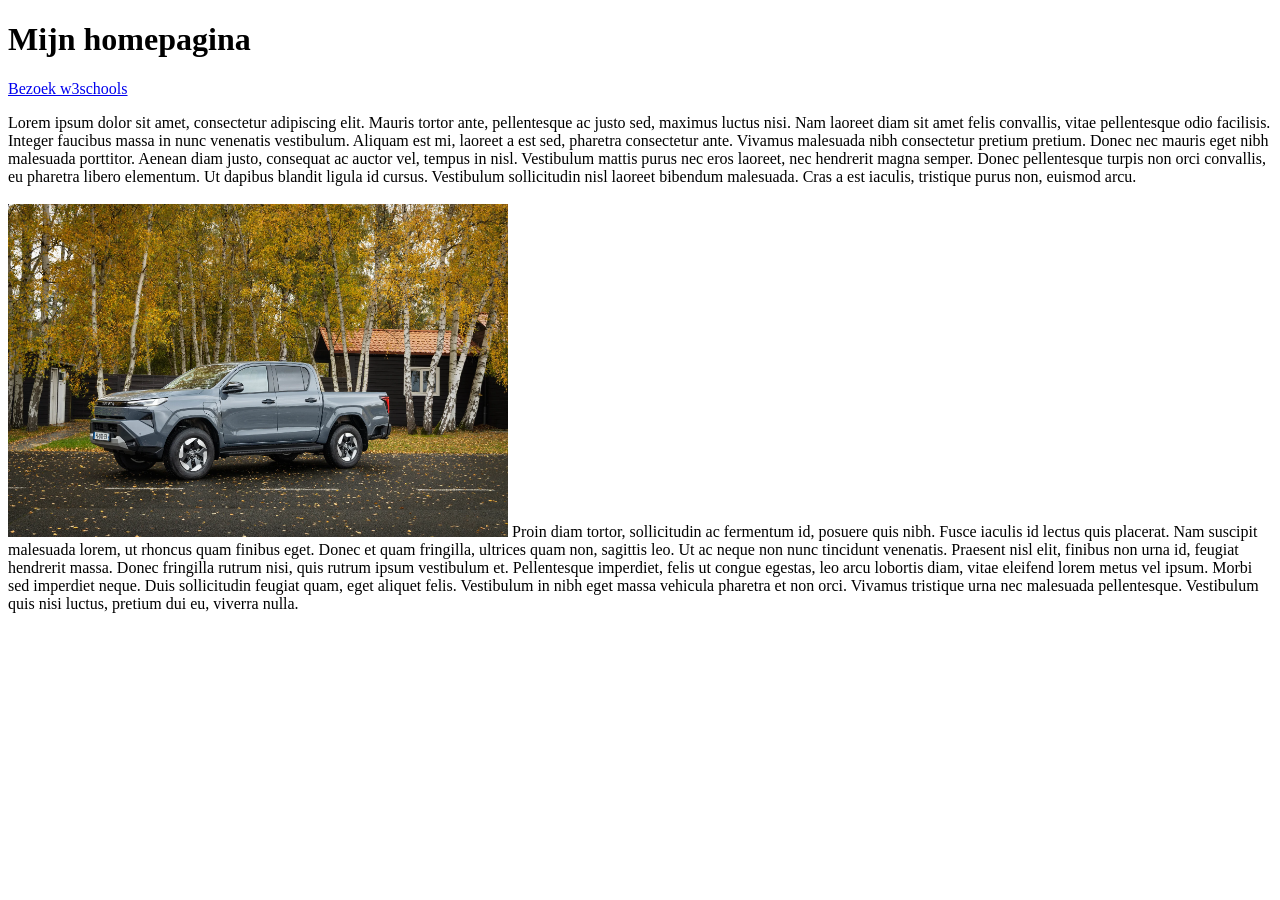
<file: index.html>
<!DOCTYPE html>
<html>
<head>
<title>Mijn homepagina</title>
</head>
<body>

<h1>Mijn homepagina</h1>
  <a href="https://ww.w3schools.com">Bezoek w3schools</a>
<p>Lorem ipsum dolor sit amet, consectetur adipiscing elit. Mauris tortor ante, pellentesque ac justo sed, maximus luctus nisi. Nam laoreet diam sit amet felis convallis, vitae pellentesque odio facilisis. Integer faucibus massa in nunc venenatis vestibulum. Aliquam est mi, laoreet a est sed, pharetra consectetur ante. Vivamus malesuada nibh consectetur pretium pretium. Donec nec mauris eget nibh malesuada porttitor. Aenean diam justo, consequat ac auctor vel, tempus in nisl. Vestibulum mattis purus nec eros laoreet, nec hendrerit magna semper. Donec pellentesque turpis non orci convallis, eu pharetra libero elementum. Ut dapibus blandit ligula id cursus. Vestibulum sollicitudin nisl laoreet bibendum malesuada. Cras a est iaculis, tristique purus non, euismod arcu.
<br>
<br>
  <img src="totoya.webp" width="500">
Proin diam tortor, sollicitudin ac fermentum id, posuere quis nibh. Fusce iaculis id lectus quis placerat. Nam suscipit malesuada lorem, ut rhoncus quam finibus eget. Donec et quam fringilla, ultrices quam non, sagittis leo. Ut ac neque non nunc tincidunt venenatis. Praesent nisl elit, finibus non urna id, feugiat hendrerit massa. Donec fringilla rutrum nisi, quis rutrum ipsum vestibulum et. Pellentesque imperdiet, felis ut congue egestas, leo arcu lobortis diam, vitae eleifend lorem metus vel ipsum. Morbi sed imperdiet neque. Duis sollicitudin feugiat quam, eget aliquet felis. Vestibulum in nibh eget massa vehicula pharetra et non orci. Vivamus tristique urna nec malesuada pellentesque. Vestibulum quis nisi luctus, pretium dui eu, viverra nulla.</p>

</body>
</html>
</file>
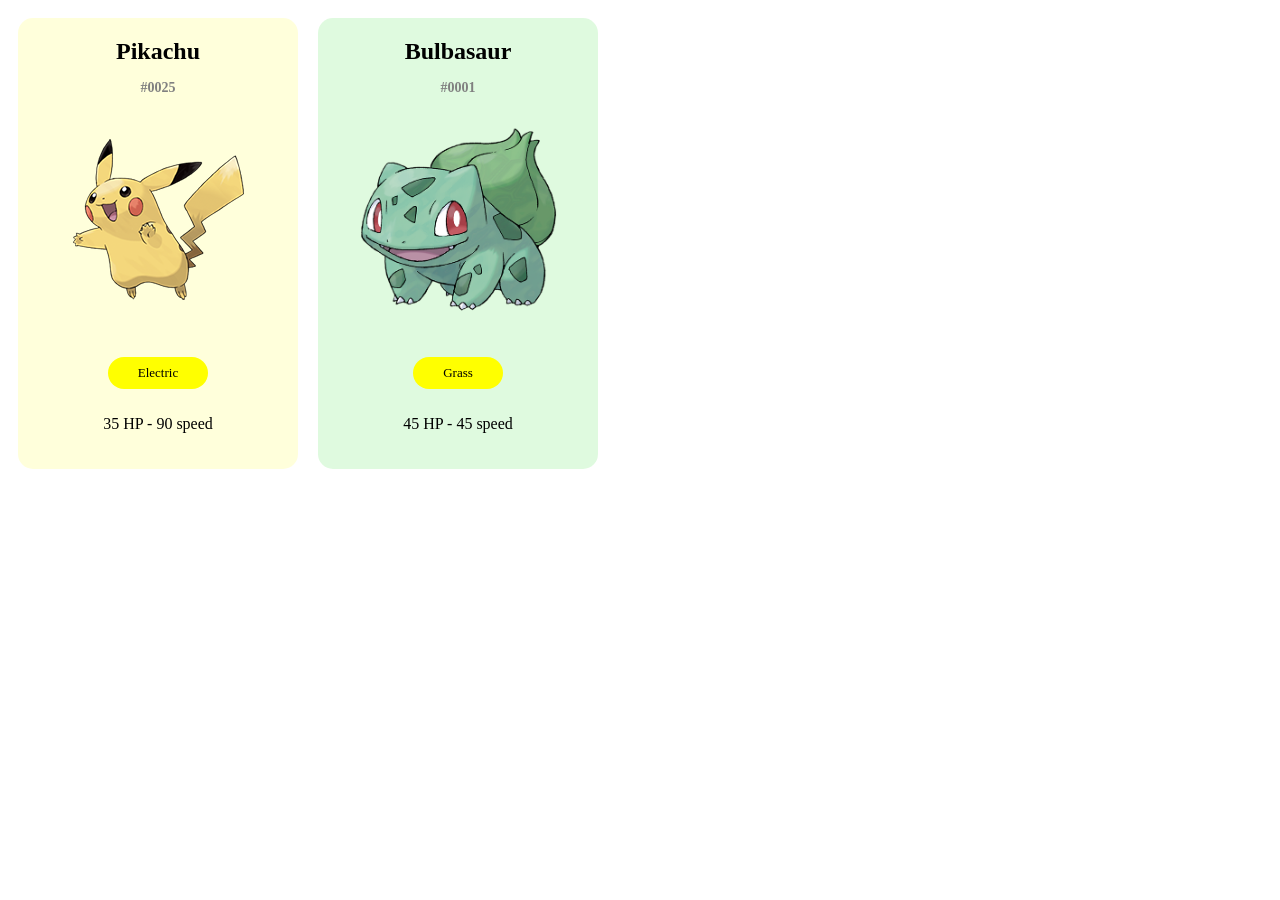
<file: pokemon/index.html>
<!DOCTYPE html>
<html>
<head>
<title>Pokemon</title>
  <link rel="stylesheet" href="style.css?2">
</head>

<body>
  <div class="pokemonkaart achtergrond-geel">
    <h1>Pikachu</h1>
    <h4>#0025</h4>
    <p><img src="025.png"></p>
    <p class="type1">Electric</p>
    <p>35 HP - 90 speed</p>
  </div>
  <div class="pokemonkaart achtergrond-groen">
    <h1>Bulbasaur</h1>
    <h4>#0001</h4>
    <p><img src="001.png"></p>
    <p class="type1">Grass</p>
    <p>45 HP - 45 speed</p>
  </div>
</body>
</html>
</file>
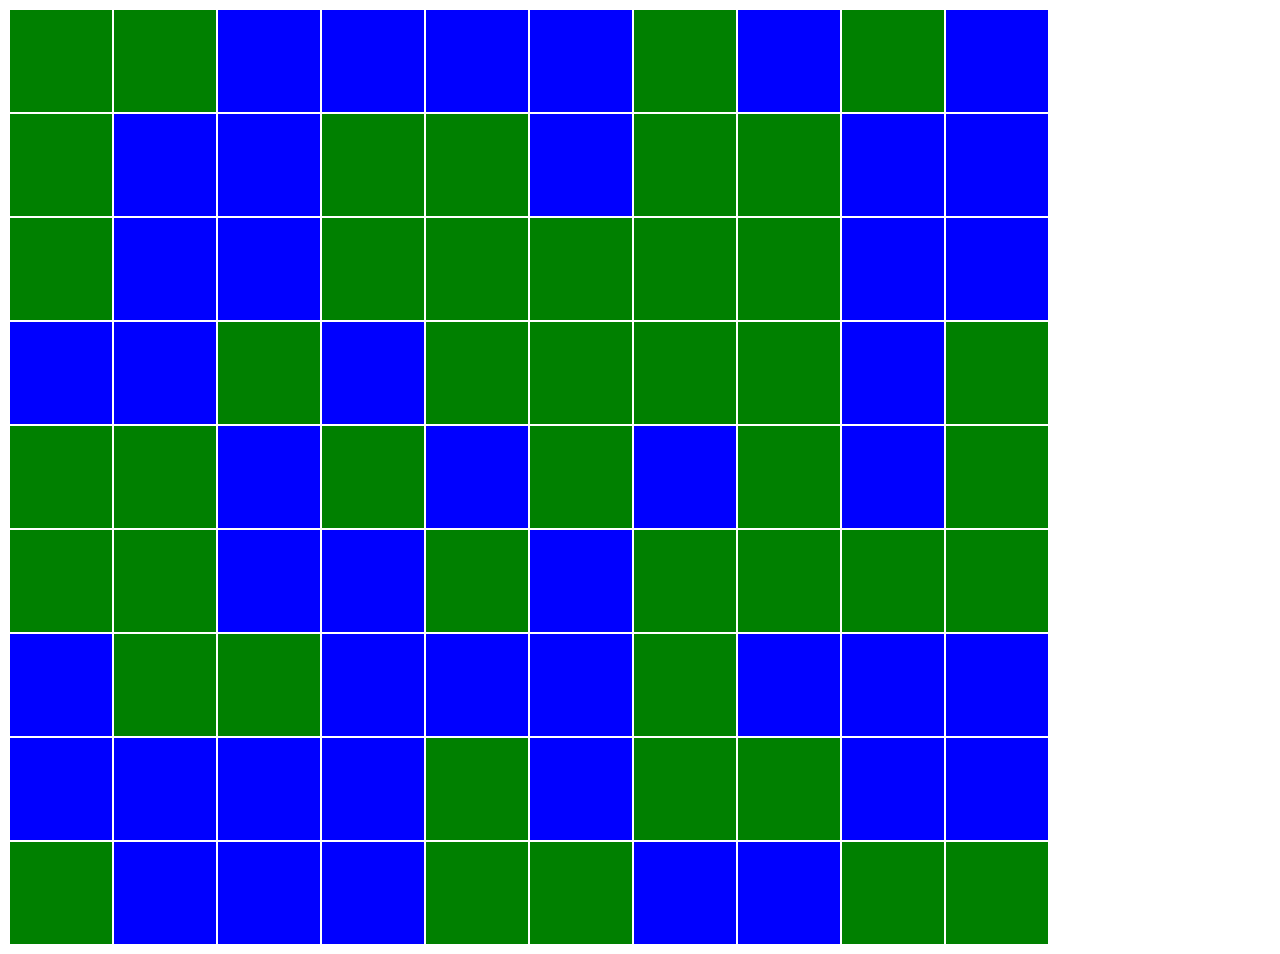
<file: togglegame/index.html>
<!DOCTYPE html>
<html>
    <head>
        <title>toggle game</title>
        <link rel="stylesheet" href="style.css?1">
        <script src="https://ajax.googleapis.com/ajax/libs/jquery/3.7.1/jquery.min.js"></script>
    </head>
    <body>
        <table>
            <tr>
                <td ></td>
                <td ></td>
                <td ></td>
                <td ></td>
                <td ></td>
                <td ></td>
                <td ></td>
                <td ></td>
                <td ></td>
                <td ></td>
            </tr>
            <tr>
                <td ></td>
                <td ></td>
                <td ></td>
                <td ></td>
                <td ></td>
                <td ></td>
                <td ></td>
                <td ></td>
                <td ></td>
                <td ></td>
            </tr>
            <tr>
                <td ></td>
                <td ></td>
                <td ></td>
                <td ></td>
                <td ></td>
                <td ></td>
                <td ></td>
                <td ></td>
                <td ></td>
                <td ></td>
            </tr>
            <tr>
                <td ></td>
                <td ></td>
                <td ></td>
                <td ></td>
                <td ></td>
                <td ></td>
                <td ></td>
                <td ></td>
                <td ></td>
                <td ></td>
            </tr>
            <tr>
                <td ></td>
                <td ></td>
                <td ></td>
                <td ></td>
                <td ></td>
                <td ></td>
                <td ></td>
                <td ></td>
                <td ></td>
                <td ></td>
            </tr>
            <tr>
                <td ></td>
                <td ></td>
                <td ></td>
                <td ></td>
                <td ></td>
                <td ></td>
                <td ></td>
                <td ></td>
                <td ></td>
                <td ></td>
            </tr>
            <tr>
                <td ></td>
                <td ></td>
                <td ></td>
                <td ></td>
                <td ></td>
                <td ></td>
                <td ></td>
                <td ></td>
                <td ></td>
                <td ></td>
            </tr>
            <tr>
                <td ></td>
                <td ></td>
                <td ></td>
                <td ></td>
                <td ></td>
                <td ></td>
                <td ></td>
                <td ></td>
                <td ></td>
                <td ></td>
            </tr>
            <tr>
                <td ></td>
                <td ></td>
                <td ></td>
                <td ></td>
                <td ></td>
                <td ></td>
                <td ></td>
                <td ></td>
                <td ></td>
                <td ></td>
            </tr>
        </table>
        <script src="script.js"></script>
    </body>
</html>
</file>
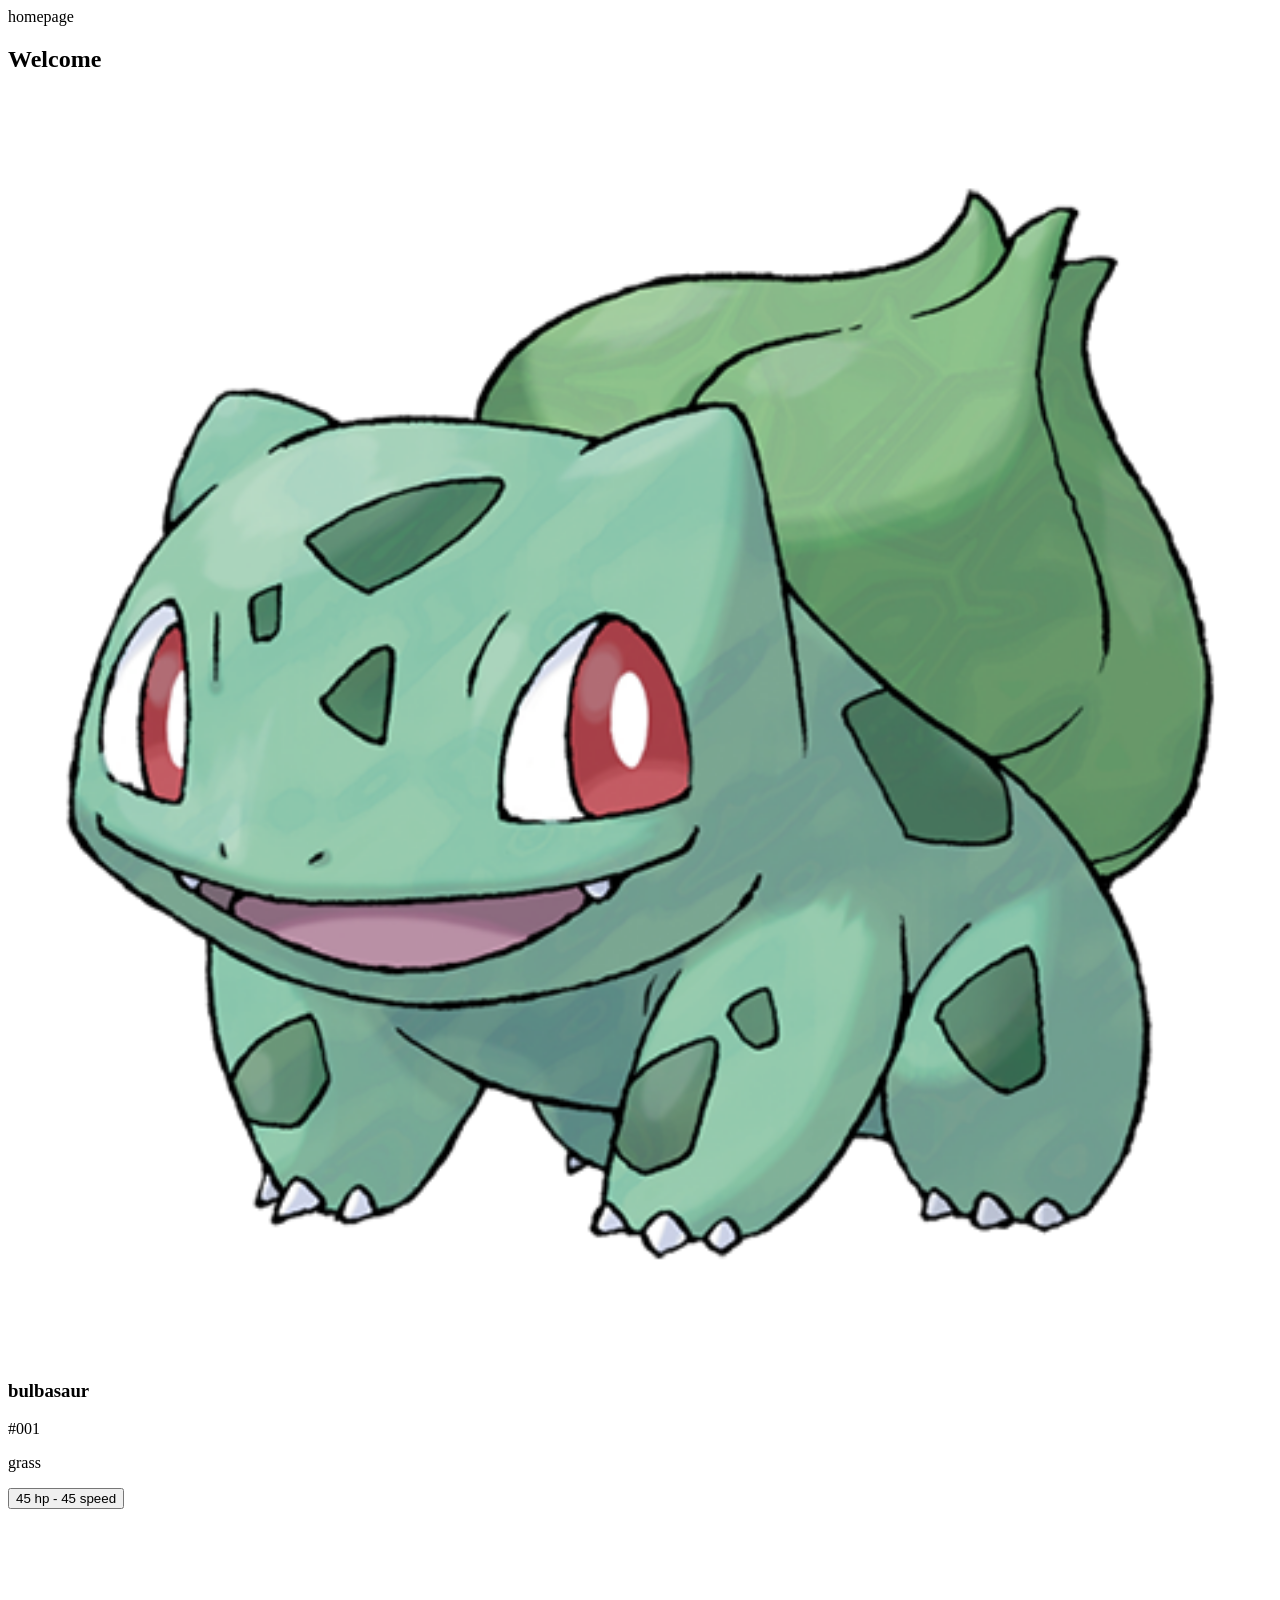
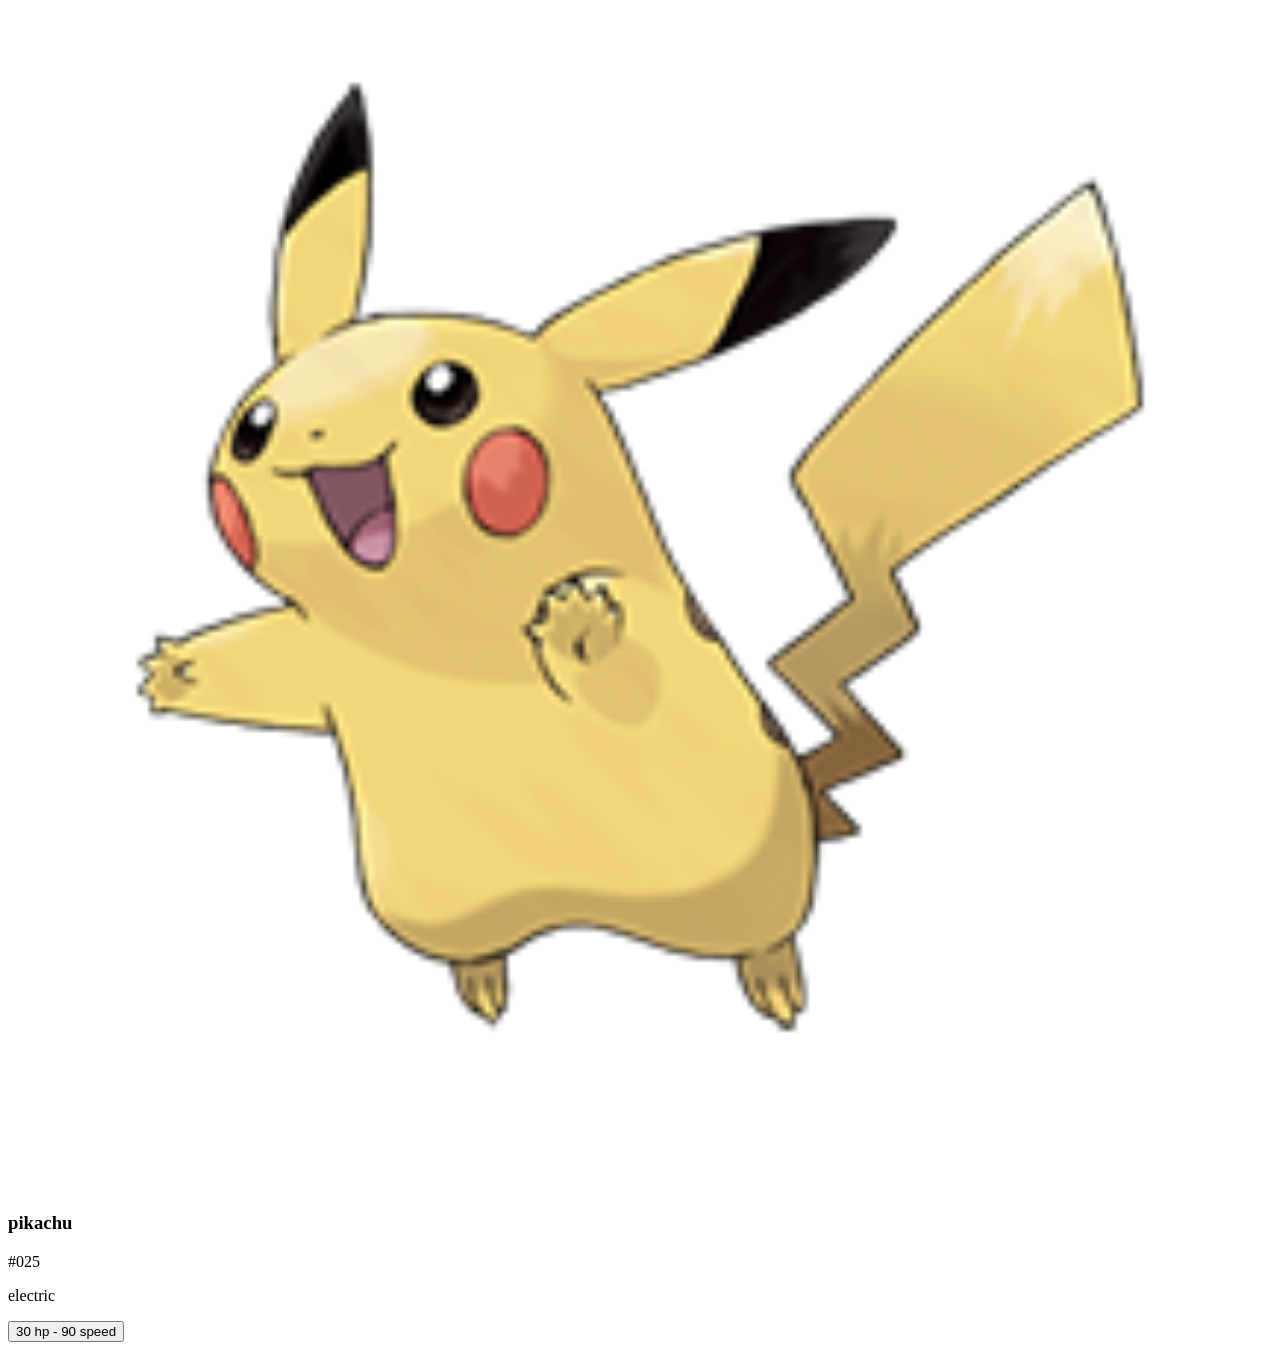
<file: w3css/index.html>
<!DOCTYPE html>
  <html>
    <head>
      <title>homepages</title>
      <meta name="viewport" content="width=device-width, initial-scale=1">
      <link rel="stylesheet" href="https://www.w3schools.com/w3css/6/w3.css">
    </head>
    <body>

      <div class="w3-bar w3-blue">
        <div class="w3-bar-item">homepage</div>
      </div>

      <div class="w3-container">
        <h2>Welcome</h2>
        <div class="w3-row">
          <div class="w3-card-4 w3-third">
            <img src="../pokemon/001.png" alt="Avatar" style="width:100%">
            <div class="w3-container w3-center">
              <h3>bulbasaur</h3>
              <p class=w3-text-gray">#001</p>
              <div class="w3-button w3-yellow w3-round-xxlarge">grass</div>
              <p><button class="w3-button w3-black">45 hp - 45 speed</button></p>
          </div>
          </div>
          <div class="w3-card-4 w3-third">
            <img src="../pokemon/025.png" alt="Avatar" style="width:100%">
            <div class="w3-container w3-center">
              <h3>pikachu</h3>
              <p class=w3-text-gray">#025</p>
              <div class="w3-button w3-yellow w3-round-xxlarge">electric</div>
              <p><button class="w3-button w3-black">30 hp - 90 speed</button></p>
          </div>
          </div>
        </div>
      </div>
    </body>
</html>
</file>
<file: pokemon/style.css>
* {
  font-family: verdana;
}

.pokemonkaart {
  float: left;
  width: 250px;
  padding: 20px 15px;
  margin: 10px;
  border-radius: 15px;
  text-align: center;
}

.achtergrond-geel {
  background-color: rgba(255, 255, 204, 0.7); 
}
  
.achtergrond-groen {
  background-color: rgba(210, 248, 210, 0.7);
}
  
h1 {
  font-size: 24px;
  margin: 0 0 15px 0;
}

h4 {
  font-size: 14px;
  color:gray;
  margin: 0 0 15px 0;
  font-weight: bold;
}

img {
  width: 215px;
}

.type1 {
  background-color:yellow;
  display: inline-block;
  padding: 8px 30px;
  border-radius: 20px;
  font-size: 13px;
  font-weight: normal;
  margin: 10px 0;
}
  
p {
  text-align: center;
}
</file>
<file: togglegame/style.css>
td{
    height:100px;
    width:100px;
}
.blauw{
    background-color:blue;
}
.rood{
    background-color:green;
}
</file>
